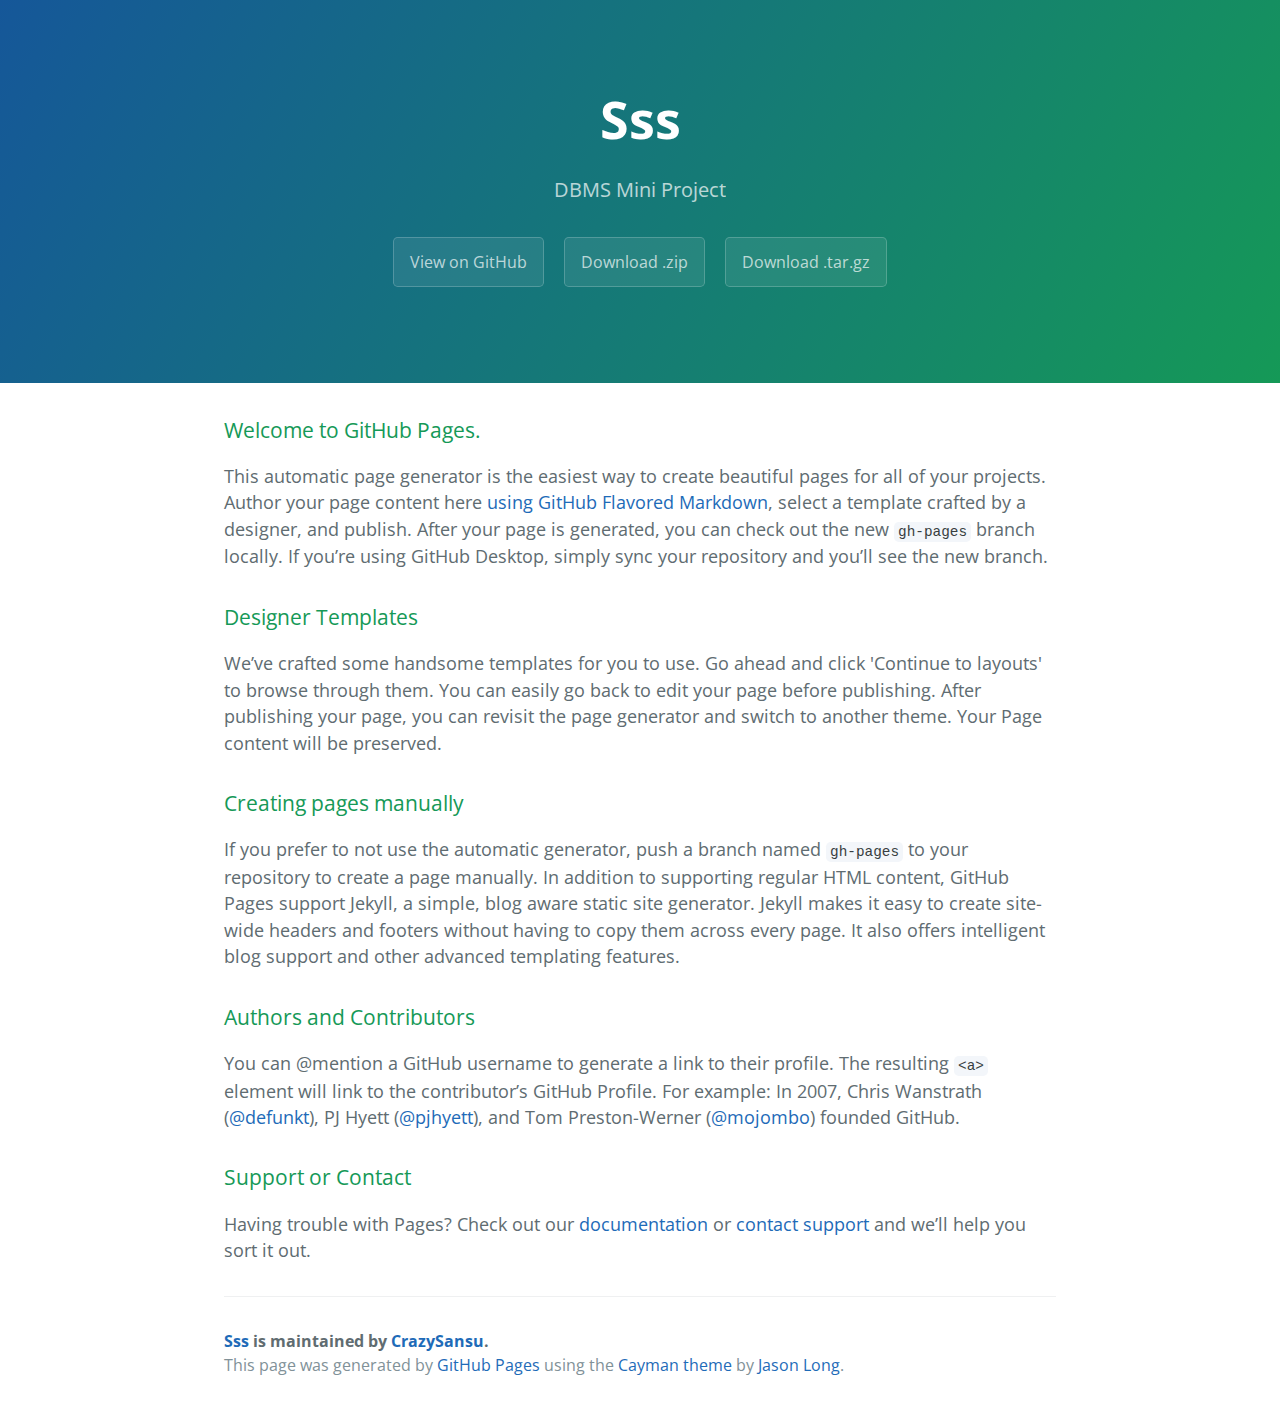
<file: index.html>
<!DOCTYPE html>
<html lang="en-us">
  <head>
    <meta charset="UTF-8">
    <title>Sss by CrazySansu</title>
    <meta name="viewport" content="width=device-width, initial-scale=1">
    <link rel="stylesheet" type="text/css" href="stylesheets/normalize.css" media="screen">
    <link href='https://fonts.googleapis.com/css?family=Open+Sans:400,700' rel='stylesheet' type='text/css'>
    <link rel="stylesheet" type="text/css" href="stylesheets/stylesheet.css" media="screen">
    <link rel="stylesheet" type="text/css" href="stylesheets/github-light.css" media="screen">
  </head>
  <body>
    <section class="page-header">
      <h1 class="project-name">Sss</h1>
      <h2 class="project-tagline">DBMS Mini Project</h2>
      <a href="https://github.com/CrazySansu/SSS" class="btn">View on GitHub</a>
      <a href="https://github.com/CrazySansu/SSS/zipball/master" class="btn">Download .zip</a>
      <a href="https://github.com/CrazySansu/SSS/tarball/master" class="btn">Download .tar.gz</a>
    </section>

    <section class="main-content">
      <h3>
<a id="welcome-to-github-pages" class="anchor" href="#welcome-to-github-pages" aria-hidden="true"><span aria-hidden="true" class="octicon octicon-link"></span></a>Welcome to GitHub Pages.</h3>

<p>This automatic page generator is the easiest way to create beautiful pages for all of your projects. Author your page content here <a href="https://guides.github.com/features/mastering-markdown/">using GitHub Flavored Markdown</a>, select a template crafted by a designer, and publish. After your page is generated, you can check out the new <code>gh-pages</code> branch locally. If you’re using GitHub Desktop, simply sync your repository and you’ll see the new branch.</p>

<h3>
<a id="designer-templates" class="anchor" href="#designer-templates" aria-hidden="true"><span aria-hidden="true" class="octicon octicon-link"></span></a>Designer Templates</h3>

<p>We’ve crafted some handsome templates for you to use. Go ahead and click 'Continue to layouts' to browse through them. You can easily go back to edit your page before publishing. After publishing your page, you can revisit the page generator and switch to another theme. Your Page content will be preserved.</p>

<h3>
<a id="creating-pages-manually" class="anchor" href="#creating-pages-manually" aria-hidden="true"><span aria-hidden="true" class="octicon octicon-link"></span></a>Creating pages manually</h3>

<p>If you prefer to not use the automatic generator, push a branch named <code>gh-pages</code> to your repository to create a page manually. In addition to supporting regular HTML content, GitHub Pages support Jekyll, a simple, blog aware static site generator. Jekyll makes it easy to create site-wide headers and footers without having to copy them across every page. It also offers intelligent blog support and other advanced templating features.</p>

<h3>
<a id="authors-and-contributors" class="anchor" href="#authors-and-contributors" aria-hidden="true"><span aria-hidden="true" class="octicon octicon-link"></span></a>Authors and Contributors</h3>

<p>You can @mention a GitHub username to generate a link to their profile. The resulting <code>&lt;a&gt;</code> element will link to the contributor’s GitHub Profile. For example: In 2007, Chris Wanstrath (<a href="https://github.com/defunkt" class="user-mention">@defunkt</a>), PJ Hyett (<a href="https://github.com/pjhyett" class="user-mention">@pjhyett</a>), and Tom Preston-Werner (<a href="https://github.com/mojombo" class="user-mention">@mojombo</a>) founded GitHub.</p>

<h3>
<a id="support-or-contact" class="anchor" href="#support-or-contact" aria-hidden="true"><span aria-hidden="true" class="octicon octicon-link"></span></a>Support or Contact</h3>

<p>Having trouble with Pages? Check out our <a href="https://help.github.com/pages">documentation</a> or <a href="https://github.com/contact">contact support</a> and we’ll help you sort it out.</p>

      <footer class="site-footer">
        <span class="site-footer-owner"><a href="https://github.com/CrazySansu/SSS">Sss</a> is maintained by <a href="https://github.com/CrazySansu">CrazySansu</a>.</span>

        <span class="site-footer-credits">This page was generated by <a href="https://pages.github.com">GitHub Pages</a> using the <a href="https://github.com/jasonlong/cayman-theme">Cayman theme</a> by <a href="https://twitter.com/jasonlong">Jason Long</a>.</span>
      </footer>

    </section>

  
  </body>
</html>
</file>
<file: stylesheets/stylesheet.css>
* {
  box-sizing: border-box; }

body {
  padding: 0;
  margin: 0;
  font-family: "Open Sans", "Helvetica Neue", Helvetica, Arial, sans-serif;
  font-size: 16px;
  line-height: 1.5;
  color: #606c71; }

a {
  color: #1e6bb8;
  text-decoration: none; }
  a:hover {
    text-decoration: underline; }

.btn {
  display: inline-block;
  margin-bottom: 1rem;
  color: rgba(255, 255, 255, 0.7);
  background-color: rgba(255, 255, 255, 0.08);
  border-color: rgba(255, 255, 255, 0.2);
  border-style: solid;
  border-width: 1px;
  border-radius: 0.3rem;
  transition: color 0.2s, background-color 0.2s, border-color 0.2s; }
  .btn + .btn {
    margin-left: 1rem; }

.btn:hover {
  color: rgba(255, 255, 255, 0.8);
  text-decoration: none;
  background-color: rgba(255, 255, 255, 0.2);
  border-color: rgba(255, 255, 255, 0.3); }

@media screen and (min-width: 64em) {
  .btn {
    padding: 0.75rem 1rem; } }

@media screen and (min-width: 42em) and (max-width: 64em) {
  .btn {
    padding: 0.6rem 0.9rem;
    font-size: 0.9rem; } }

@media screen and (max-width: 42em) {
  .btn {
    display: block;
    width: 100%;
    padding: 0.75rem;
    font-size: 0.9rem; }
    .btn + .btn {
      margin-top: 1rem;
      margin-left: 0; } }

.page-header {
  color: #fff;
  text-align: center;
  background-color: #159957;
  background-image: linear-gradient(120deg, #155799, #159957); }

@media screen and (min-width: 64em) {
  .page-header {
    padding: 5rem 6rem; } }

@media screen and (min-width: 42em) and (max-width: 64em) {
  .page-header {
    padding: 3rem 4rem; } }

@media screen and (max-width: 42em) {
  .page-header {
    padding: 2rem 1rem; } }

.project-name {
  margin-top: 0;
  margin-bottom: 0.1rem; }

@media screen and (min-width: 64em) {
  .project-name {
    font-size: 3.25rem; } }

@media screen and (min-width: 42em) and (max-width: 64em) {
  .project-name {
    font-size: 2.25rem; } }

@media screen and (max-width: 42em) {
  .project-name {
    font-size: 1.75rem; } }

.project-tagline {
  margin-bottom: 2rem;
  font-weight: normal;
  opacity: 0.7; }

@media screen and (min-width: 64em) {
  .project-tagline {
    font-size: 1.25rem; } }

@media screen and (min-width: 42em) and (max-width: 64em) {
  .project-tagline {
    font-size: 1.15rem; } }

@media screen and (max-width: 42em) {
  .project-tagline {
    font-size: 1rem; } }

.main-content :first-child {
  margin-top: 0; }
.main-content img {
  max-width: 100%; }
.main-content h1, .main-content h2, .main-content h3, .main-content h4, .main-content h5, .main-content h6 {
  margin-top: 2rem;
  margin-bottom: 1rem;
  font-weight: normal;
  color: #159957; }
.main-content p {
  margin-bottom: 1em; }
.main-content code {
  padding: 2px 4px;
  font-family: Consolas, "Liberation Mono", Menlo, Courier, monospace;
  font-size: 0.9rem;
  color: #383e41;
  background-color: #f3f6fa;
  border-radius: 0.3rem; }
.main-content pre {
  padding: 0.8rem;
  margin-top: 0;
  margin-bottom: 1rem;
  font: 1rem Consolas, "Liberation Mono", Menlo, Courier, monospace;
  color: #567482;
  word-wrap: normal;
  background-color: #f3f6fa;
  border: solid 1px #dce6f0;
  border-radius: 0.3rem; }
  .main-content pre > code {
    padding: 0;
    margin: 0;
    font-size: 0.9rem;
    color: #567482;
    word-break: normal;
    white-space: pre;
    background: transparent;
    border: 0; }
.main-content .highlight {
  margin-bottom: 1rem; }
  .main-content .highlight pre {
    margin-bottom: 0;
    word-break: normal; }
.main-content .highlight pre, .main-content pre {
  padding: 0.8rem;
  overflow: auto;
  font-size: 0.9rem;
  line-height: 1.45;
  border-radius: 0.3rem; }
.main-content pre code, .main-content pre tt {
  display: inline;
  max-width: initial;
  padding: 0;
  margin: 0;
  overflow: initial;
  line-height: inherit;
  word-wrap: normal;
  background-color: transparent;
  border: 0; }
  .main-content pre code:before, .main-content pre code:after, .main-content pre tt:before, .main-content pre tt:after {
    content: normal; }
.main-content ul, .main-content ol {
  margin-top: 0; }
.main-content blockquote {
  padding: 0 1rem;
  margin-left: 0;
  color: #819198;
  border-left: 0.3rem solid #dce6f0; }
  .main-content blockquote > :first-child {
    margin-top: 0; }
  .main-content blockquote > :last-child {
    margin-bottom: 0; }
.main-content table {
  display: block;
  width: 100%;
  overflow: auto;
  word-break: normal;
  word-break: keep-all; }
  .main-content table th {
    font-weight: bold; }
  .main-content table th, .main-content table td {
    padding: 0.5rem 1rem;
    border: 1px solid #e9ebec; }
.main-content dl {
  padding: 0; }
  .main-content dl dt {
    padding: 0;
    margin-top: 1rem;
    font-size: 1rem;
    font-weight: bold; }
  .main-content dl dd {
    padding: 0;
    margin-bottom: 1rem; }
.main-content hr {
  height: 2px;
  padding: 0;
  margin: 1rem 0;
  background-color: #eff0f1;
  border: 0; }

@media screen and (min-width: 64em) {
  .main-content {
    max-width: 64rem;
    padding: 2rem 6rem;
    margin: 0 auto;
    font-size: 1.1rem; } }

@media screen and (min-width: 42em) and (max-width: 64em) {
  .main-content {
    padding: 2rem 4rem;
    font-size: 1.1rem; } }

@media screen and (max-width: 42em) {
  .main-content {
    padding: 2rem 1rem;
    font-size: 1rem; } }

.site-footer {
  padding-top: 2rem;
  margin-top: 2rem;
  border-top: solid 1px #eff0f1; }

.site-footer-owner {
  display: block;
  font-weight: bold; }

.site-footer-credits {
  color: #819198; }

@media screen and (min-width: 64em) {
  .site-footer {
    font-size: 1rem; } }

@media screen and (min-width: 42em) and (max-width: 64em) {
  .site-footer {
    font-size: 1rem; } }

@media screen and (max-width: 42em) {
  .site-footer {
    font-size: 0.9rem; } }
</file>
<file: stylesheets/github-light.css>
/*
The MIT License (MIT)

Copyright (c) 2016 GitHub, Inc.

Permission is hereby granted, free of charge, to any person obtaining a copy
of this software and associated documentation files (the "Software"), to deal
in the Software without restriction, including without limitation the rights
to use, copy, modify, merge, publish, distribute, sublicense, and/or sell
copies of the Software, and to permit persons to whom the Software is
furnished to do so, subject to the following conditions:

The above copyright notice and this permission notice shall be included in all
copies or substantial portions of the Software.

THE SOFTWARE IS PROVIDED "AS IS", WITHOUT WARRANTY OF ANY KIND, EXPRESS OR
IMPLIED, INCLUDING BUT NOT LIMITED TO THE WARRANTIES OF MERCHANTABILITY,
FITNESS FOR A PARTICULAR PURPOSE AND NONINFRINGEMENT. IN NO EVENT SHALL THE
AUTHORS OR COPYRIGHT HOLDERS BE LIABLE FOR ANY CLAIM, DAMAGES OR OTHER
LIABILITY, WHETHER IN AN ACTION OF CONTRACT, TORT OR OTHERWISE, ARISING FROM,
OUT OF OR IN CONNECTION WITH THE SOFTWARE OR THE USE OR OTHER DEALINGS IN THE
SOFTWARE.

*/

.pl-c /* comment */ {
  color: #969896;
}

.pl-c1 /* constant, variable.other.constant, support, meta.property-name, support.constant, support.variable, meta.module-reference, markup.raw, meta.diff.header */,
.pl-s .pl-v /* string variable */ {
  color: #0086b3;
}

.pl-e /* entity */,
.pl-en /* entity.name */ {
  color: #795da3;
}

.pl-smi /* variable.parameter.function, storage.modifier.package, storage.modifier.import, storage.type.java, variable.other */,
.pl-s .pl-s1 /* string source */ {
  color: #333;
}

.pl-ent /* entity.name.tag */ {
  color: #63a35c;
}

.pl-k /* keyword, storage, storage.type */ {
  color: #a71d5d;
}

.pl-s /* string */,
.pl-pds /* punctuation.definition.string, string.regexp.character-class */,
.pl-s .pl-pse .pl-s1 /* string punctuation.section.embedded source */,
.pl-sr /* string.regexp */,
.pl-sr .pl-cce /* string.regexp constant.character.escape */,
.pl-sr .pl-sre /* string.regexp source.ruby.embedded */,
.pl-sr .pl-sra /* string.regexp string.regexp.arbitrary-repitition */ {
  color: #183691;
}

.pl-v /* variable */ {
  color: #ed6a43;
}

.pl-id /* invalid.deprecated */ {
  color: #b52a1d;
}

.pl-ii /* invalid.illegal */ {
  color: #f8f8f8;
  background-color: #b52a1d;
}

.pl-sr .pl-cce /* string.regexp constant.character.escape */ {
  font-weight: bold;
  color: #63a35c;
}

.pl-ml /* markup.list */ {
  color: #693a17;
}

.pl-mh /* markup.heading */,
.pl-mh .pl-en /* markup.heading entity.name */,
.pl-ms /* meta.separator */ {
  font-weight: bold;
  color: #1d3e81;
}

.pl-mq /* markup.quote */ {
  color: #008080;
}

.pl-mi /* markup.italic */ {
  font-style: italic;
  color: #333;
}

.pl-mb /* markup.bold */ {
  font-weight: bold;
  color: #333;
}

.pl-md /* markup.deleted, meta.diff.header.from-file */ {
  color: #bd2c00;
  background-color: #ffecec;
}

.pl-mi1 /* markup.inserted, meta.diff.header.to-file */ {
  color: #55a532;
  background-color: #eaffea;
}

.pl-mdr /* meta.diff.range */ {
  font-weight: bold;
  color: #795da3;
}

.pl-mo /* meta.output */ {
  color: #1d3e81;
}
</file>
